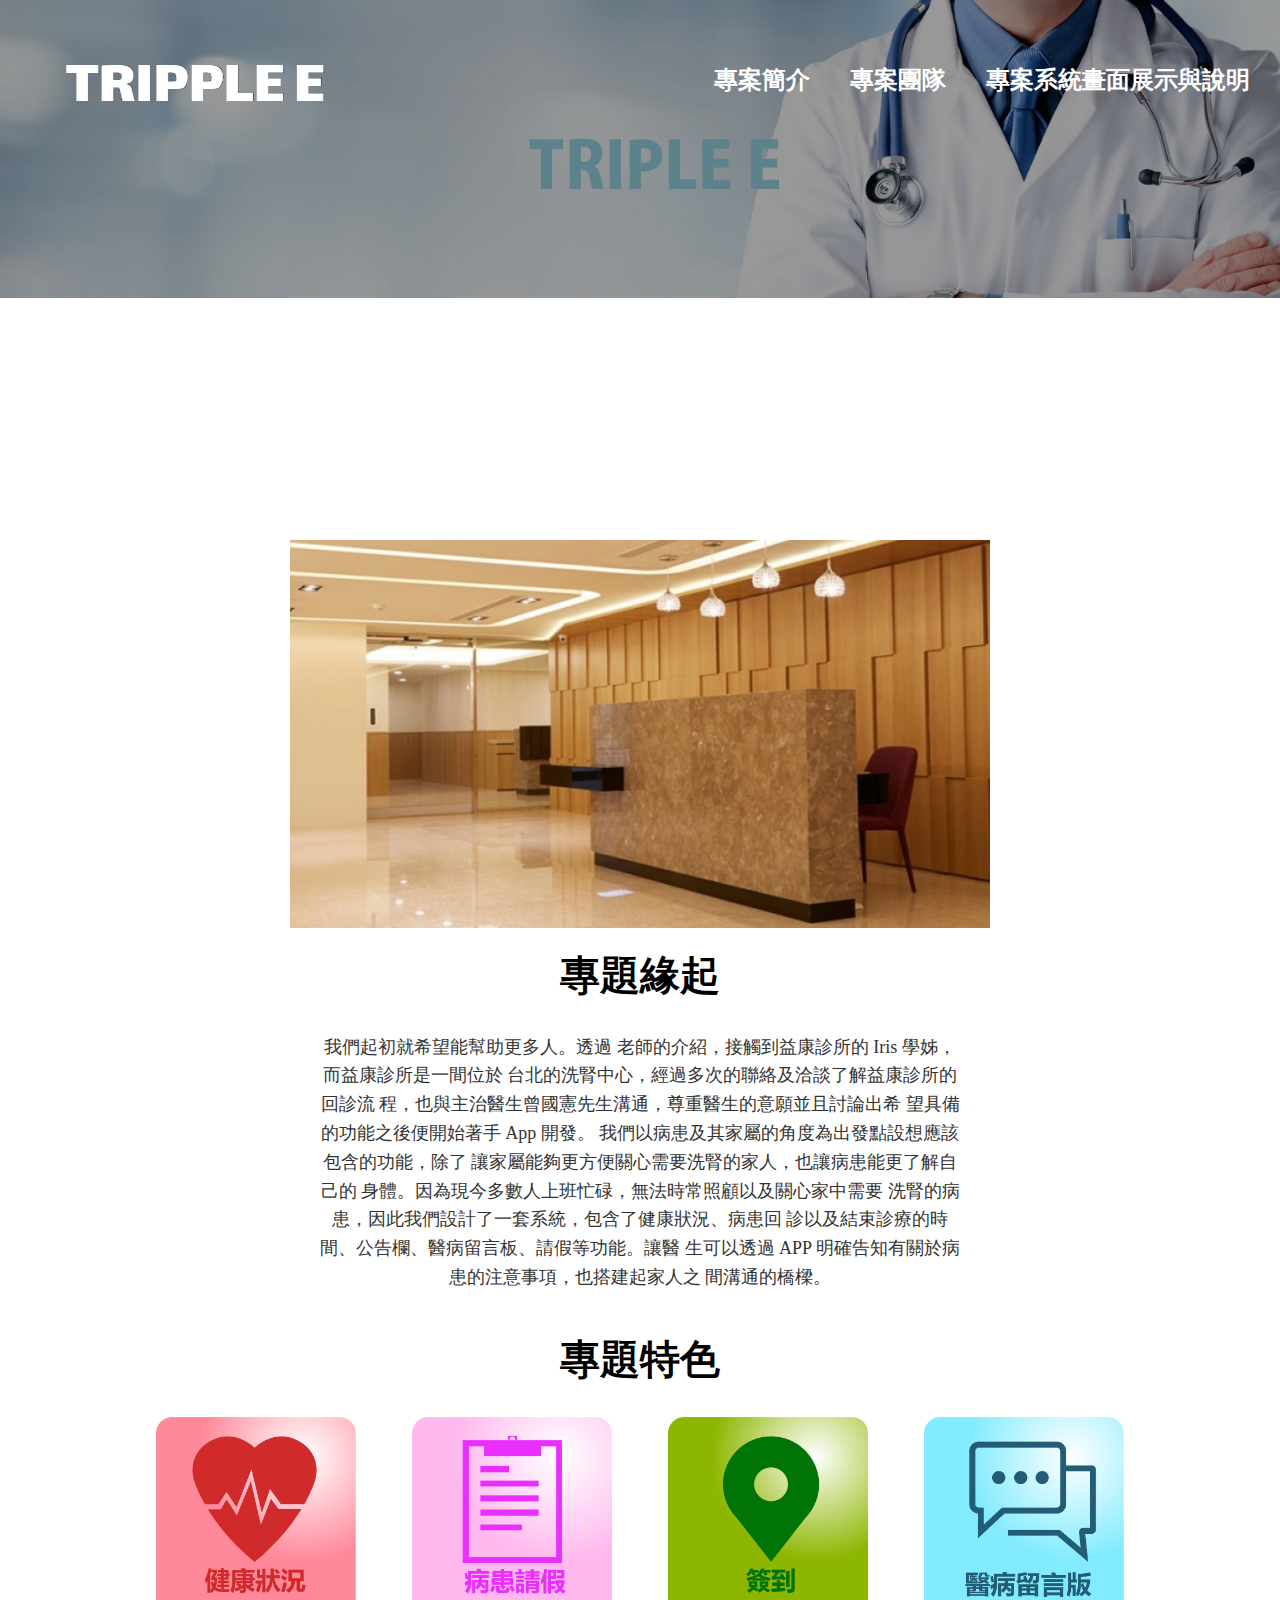
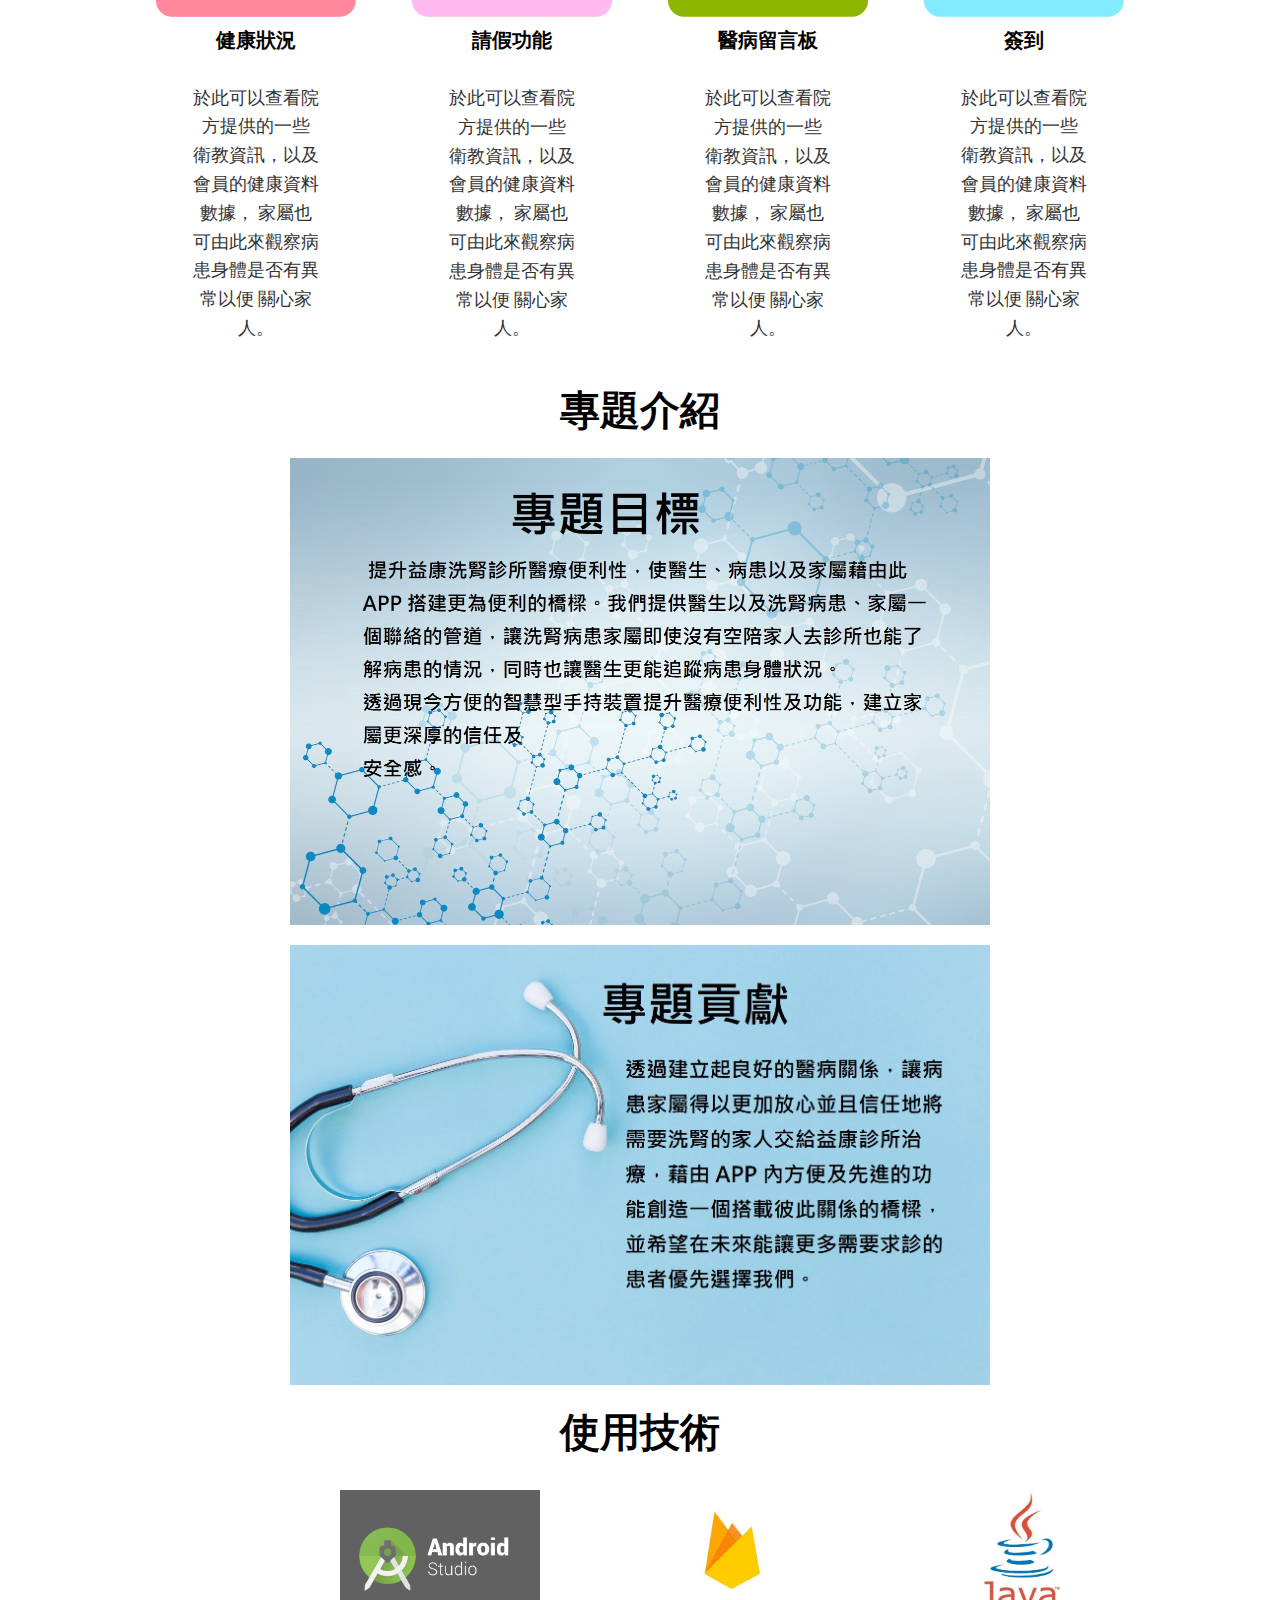
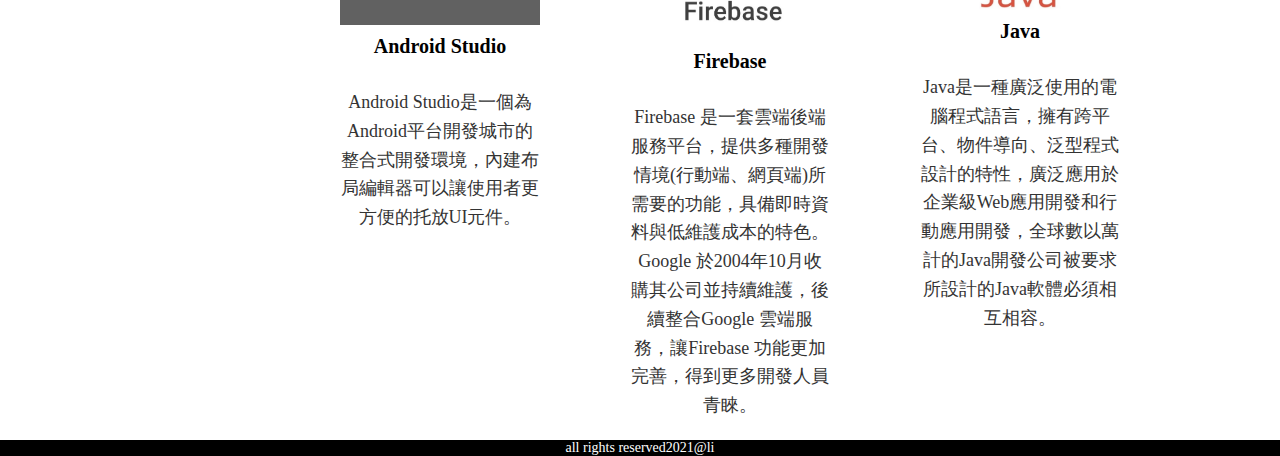
<file: index.html>
<!DOCTYPE html>
<html>
<head>
  <meta charset="utf-8">
  <meta http-equiv="X-UA-Compatible" content="IE=edge">
  <meta name="viewport" content="width=device-width, initial-scale=1">
  <title>專題簡介</title>
  <link rel="stylesheet" href="https://stackpath.bootstrapcdn.com/font-awesome/4.7.0/css/font-awesome.min.css">
  <link rel="stylesheet" href="style.css">
 
</head>
<body>
	<input type="checkbox" name="" id="menu_control">

	<div class="header">
		<h1 class="logo">
		<a href="#"><img src="img/tripplee.png"></a>
	</h1>
  
	<label for="menu_control" class="menu_btn">
		<span>選單</span>
	</label>
	<nav>
		<a href="index.html">專案簡介</a>
		<a href="team.html">專案團隊</a>
		<a href="system.html">專案系統畫面展示與說明</a>
		
	</nav>

	</div>
  <div class="all">
  <div class="banner"><img src="img/banner2.jpg"></div>

  </div>


<div class="origin">
  <img src="img/05.jpg">
  <h1>專題緣起</h1>
  <p>我們起初就希望能幫助更多人。透過 老師的介紹，接觸到益康診所的 Iris 學姊，而益康診所是一間位於 台北的洗腎中心，經過多次的聯絡及洽談了解益康診所的回診流 程，也與主治醫生曾國憲先生溝通，尊重醫生的意願並且討論出希 望具備的功能之後便開始著手 App 開發。 我們以病患及其家屬的角度為出發點設想應該包含的功能，除了 讓家屬能夠更方便關心需要洗腎的家人，也讓病患能更了解自己的 身體。因為現今多數人上班忙碌，無法時常照顧以及關心家中需要 洗腎的病患，因此我們設計了一套系統，包含了健康狀況、病患回 診以及結束診療的時間、公告欄、醫病留言板、請假等功能。讓醫 生可以透過 APP 明確告知有關於病患的注意事項，也搭建起家人之 間溝通的橋樑。</p>

  <div class="features">
  <h1>專題特色</h1>
  <ul>
    <li>
  <img src="img/icon1.png">
  <h2>健康狀況</h2>
  <p>於此可以查看院方提供的一些
            衛教資訊，以及會員的健康資料數據，
            家屬也可由此來觀察病患身體是否有異常以便
            關心家人。</p>
            </li>
            <li>
  <img src="img/icon2.png">
  <h2>請假功能</h2>
  <p>於此可以查看院方提供的一些
            衛教資訊，以及會員的健康資料數據，
            家屬也可由此來觀察病患身體是否有異常以便
            關心家人。</p>
          </li>
          <li>
  <img src="img/icon3.png">
  <h2>醫病留言板</h2>
  <p>於此可以查看院方提供的一些
            衛教資訊，以及會員的健康資料數據，
            家屬也可由此來觀察病患身體是否有異常以便
            關心家人。</p>
          </li>
          <li>
  <img src="img/icon4.png">
  <h2>簽到</h2>
  <p>於此可以查看院方提供的一些
            衛教資訊，以及會員的健康資料數據，
            家屬也可由此來觀察病患身體是否有異常以便
            關心家人。</p>
          </li>
            </ul>
</div>

<div class="introduction">
  <h1>專題介紹</h1>
   <img src="img/projects/01.jpeg">
   <img src="img/projects/02.jpg">
</div>
<div class="use">
  <h1>使用技術</h1>
  <ul>
    <li>
  <img src="img/android.png">
  <h2>Android Studio</h2>
  <p>Android Studio是一個為Android平台開發城市的整合式開發環境，內建布局編輯器可以讓使用者更方便的托放UI元件。</p>
</li>
 <li>
  <img src="img/firebase.jpg">
  <h2>Firebase</h2>
  <p>Firebase 是一套雲端後端服務平台，提供多種開發情境(行動端、網頁端)所需要的功能，具備即時資料與低維護成本的特色。 Google 於2004年10月收購其公司並持續維護，後續整合Google 雲端服務，讓Firebase 功能更加完善，得到更多開發人員青睞。
             </p>
           </li>
            <li>
  <img src="img/java.jpg">
  <h2>Java</h2>
  <p>Java是一種廣泛使用的電腦程式語言，擁有跨平台、物件導向、泛型程式設計的特性，廣泛應用於企業級Web應用開發和行動應用開發，全球數以萬計的Java開發公司被要求所設計的Java軟體必須相互相容。
             </p>
           </li>

             </ul>
</div>

<div class="footer">
  all rights reserved2021@li
</div>
</div>



</body>
</html>
</file>
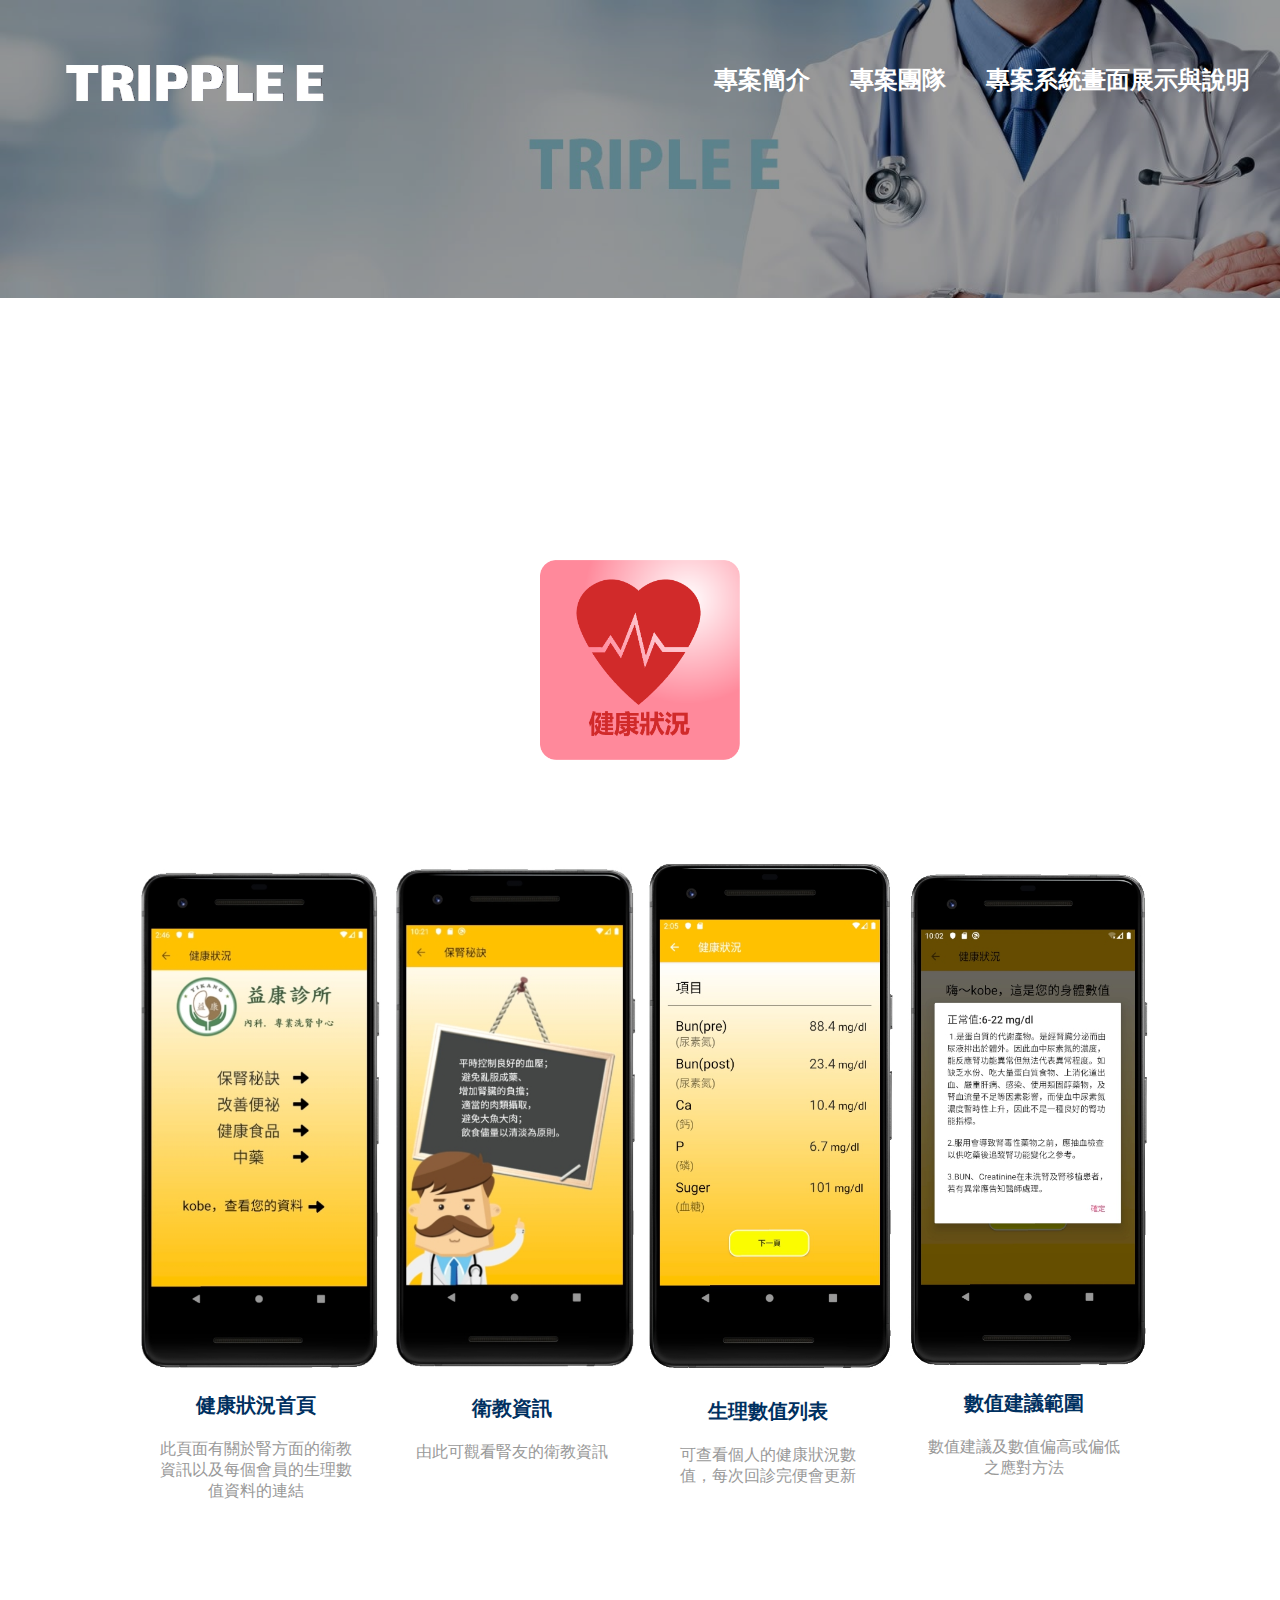
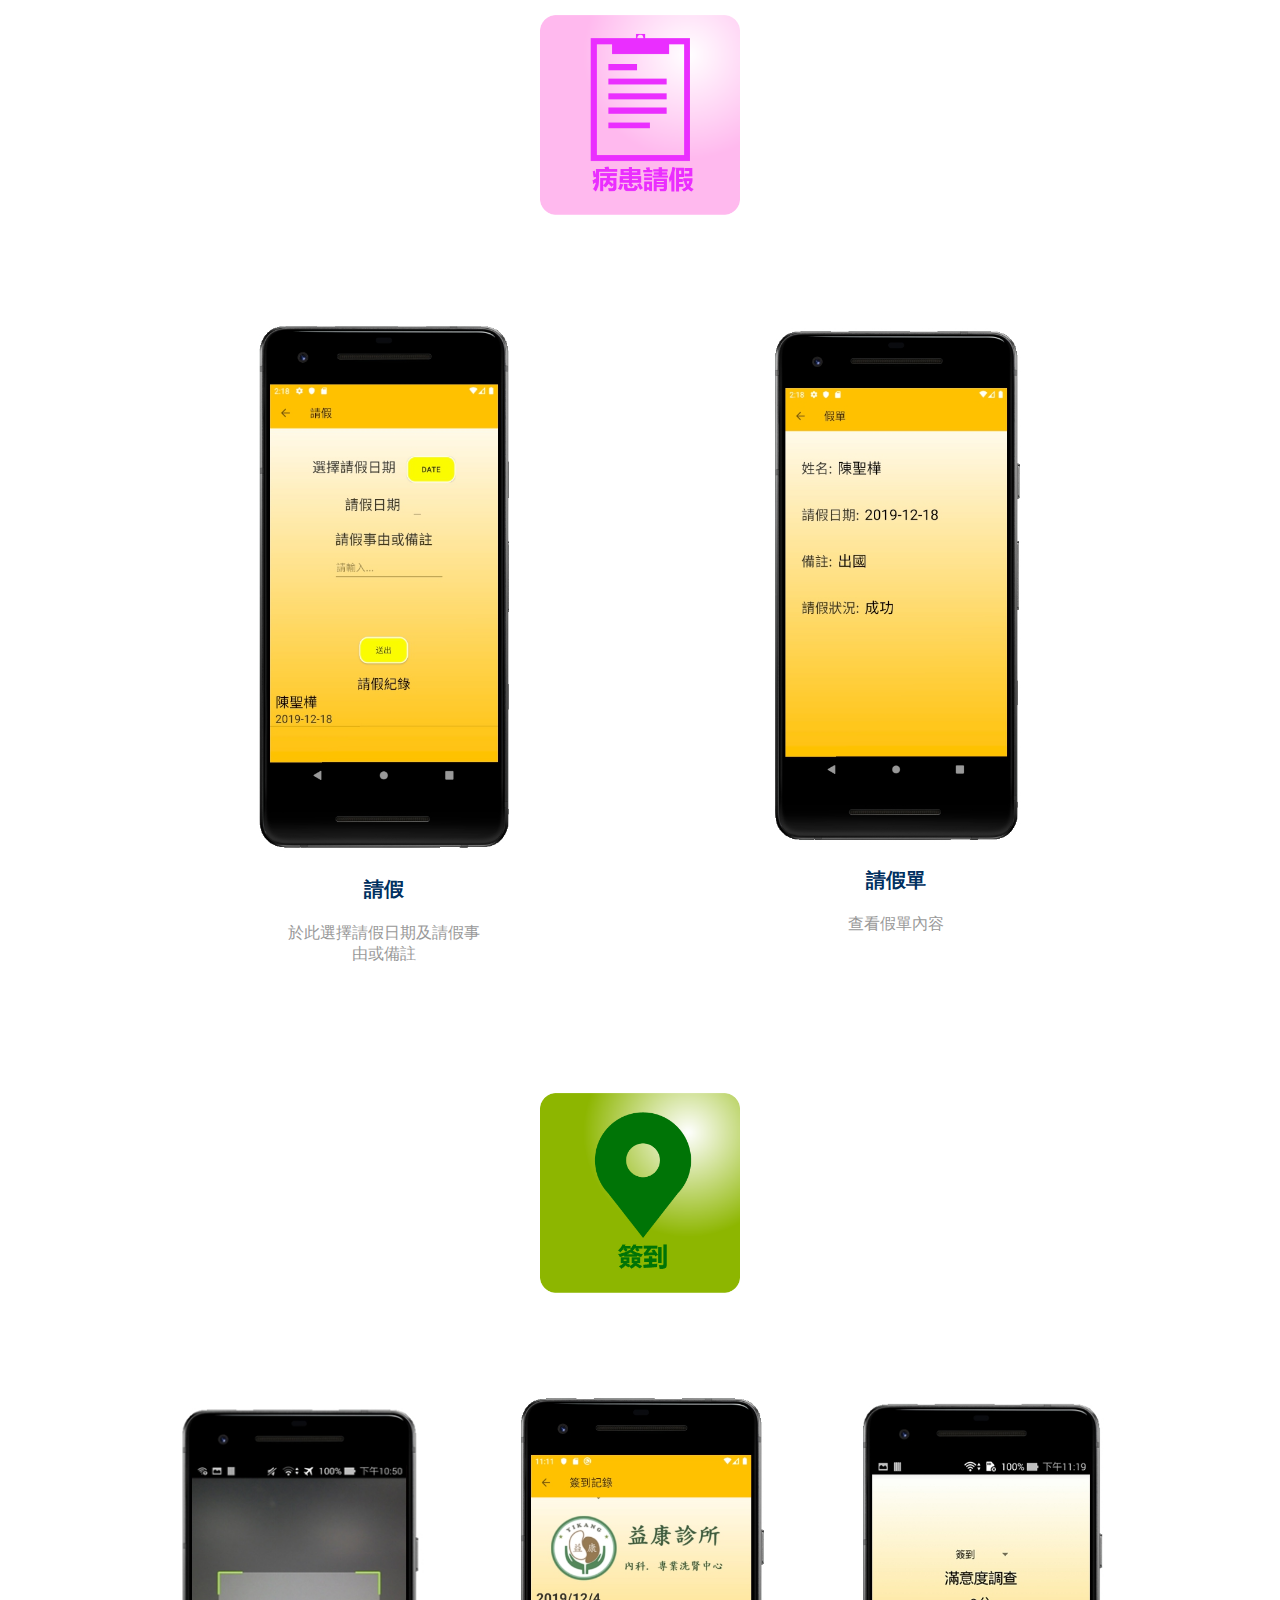
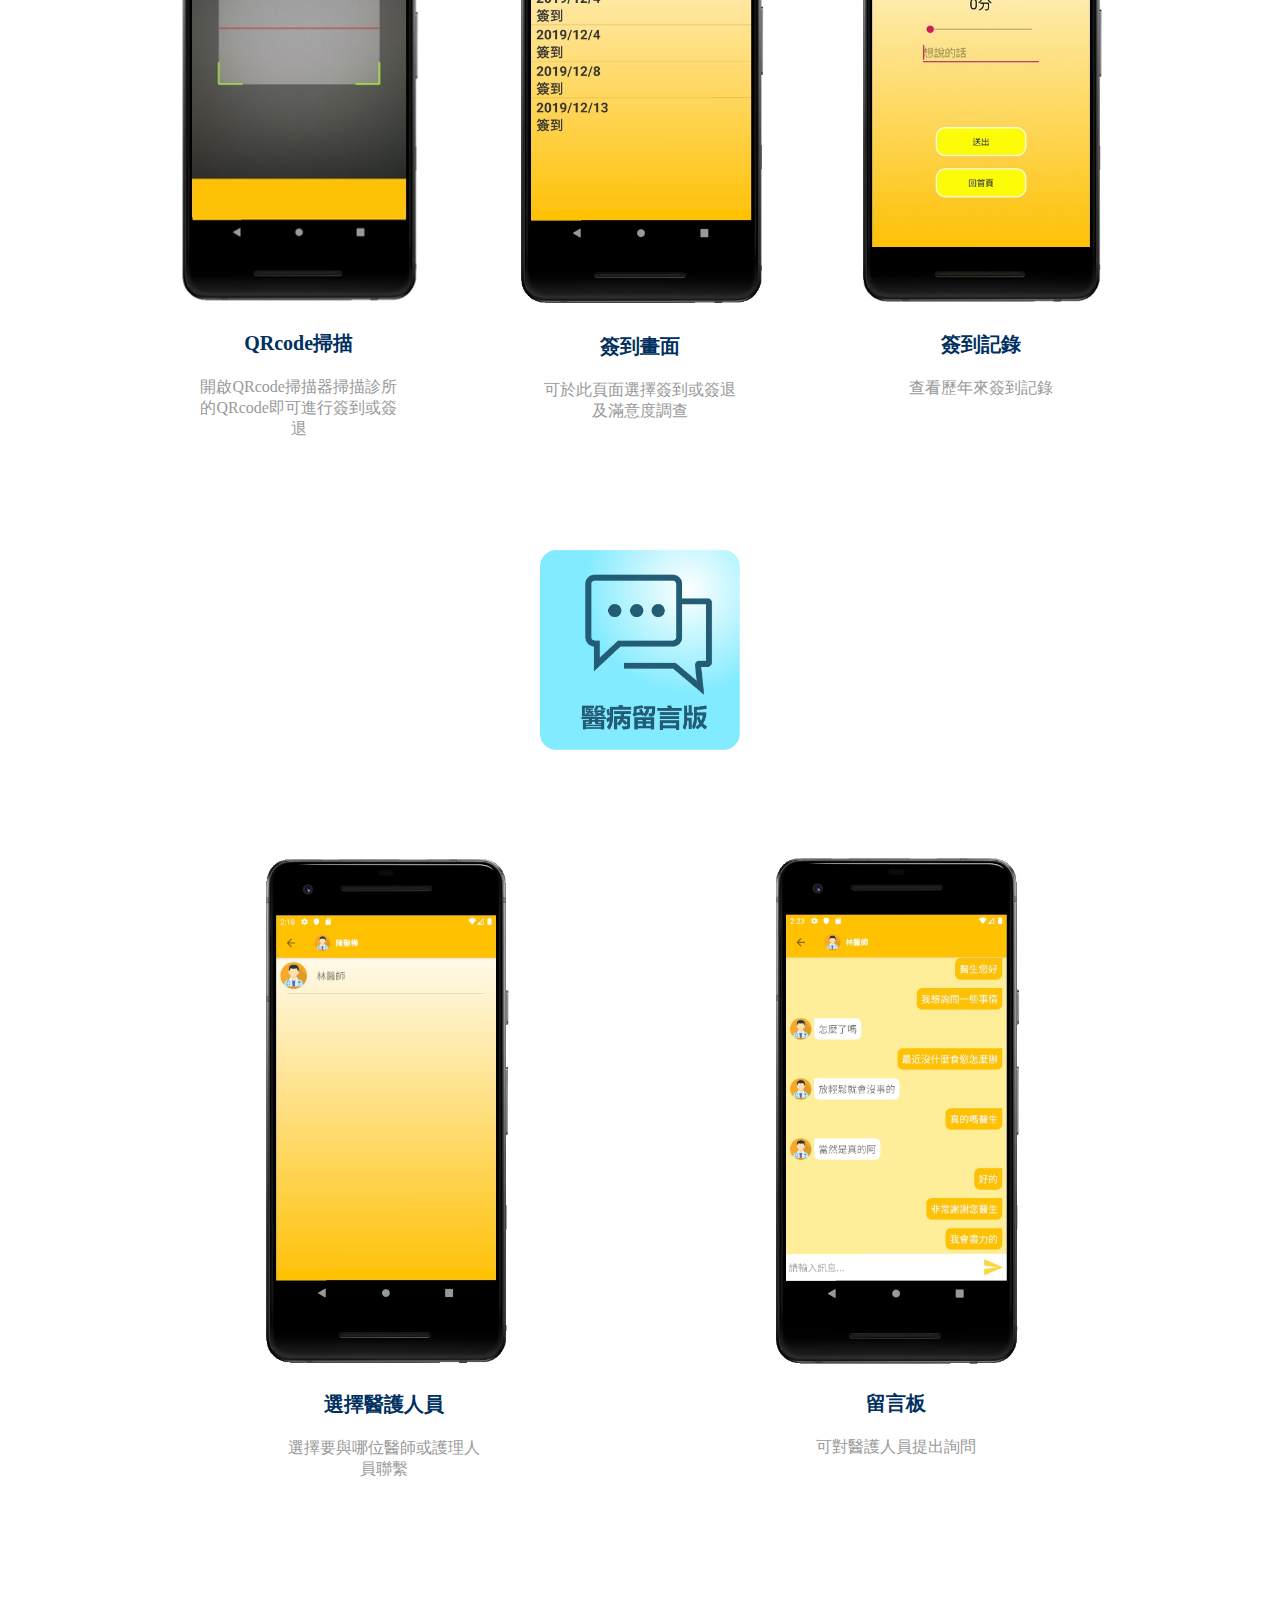
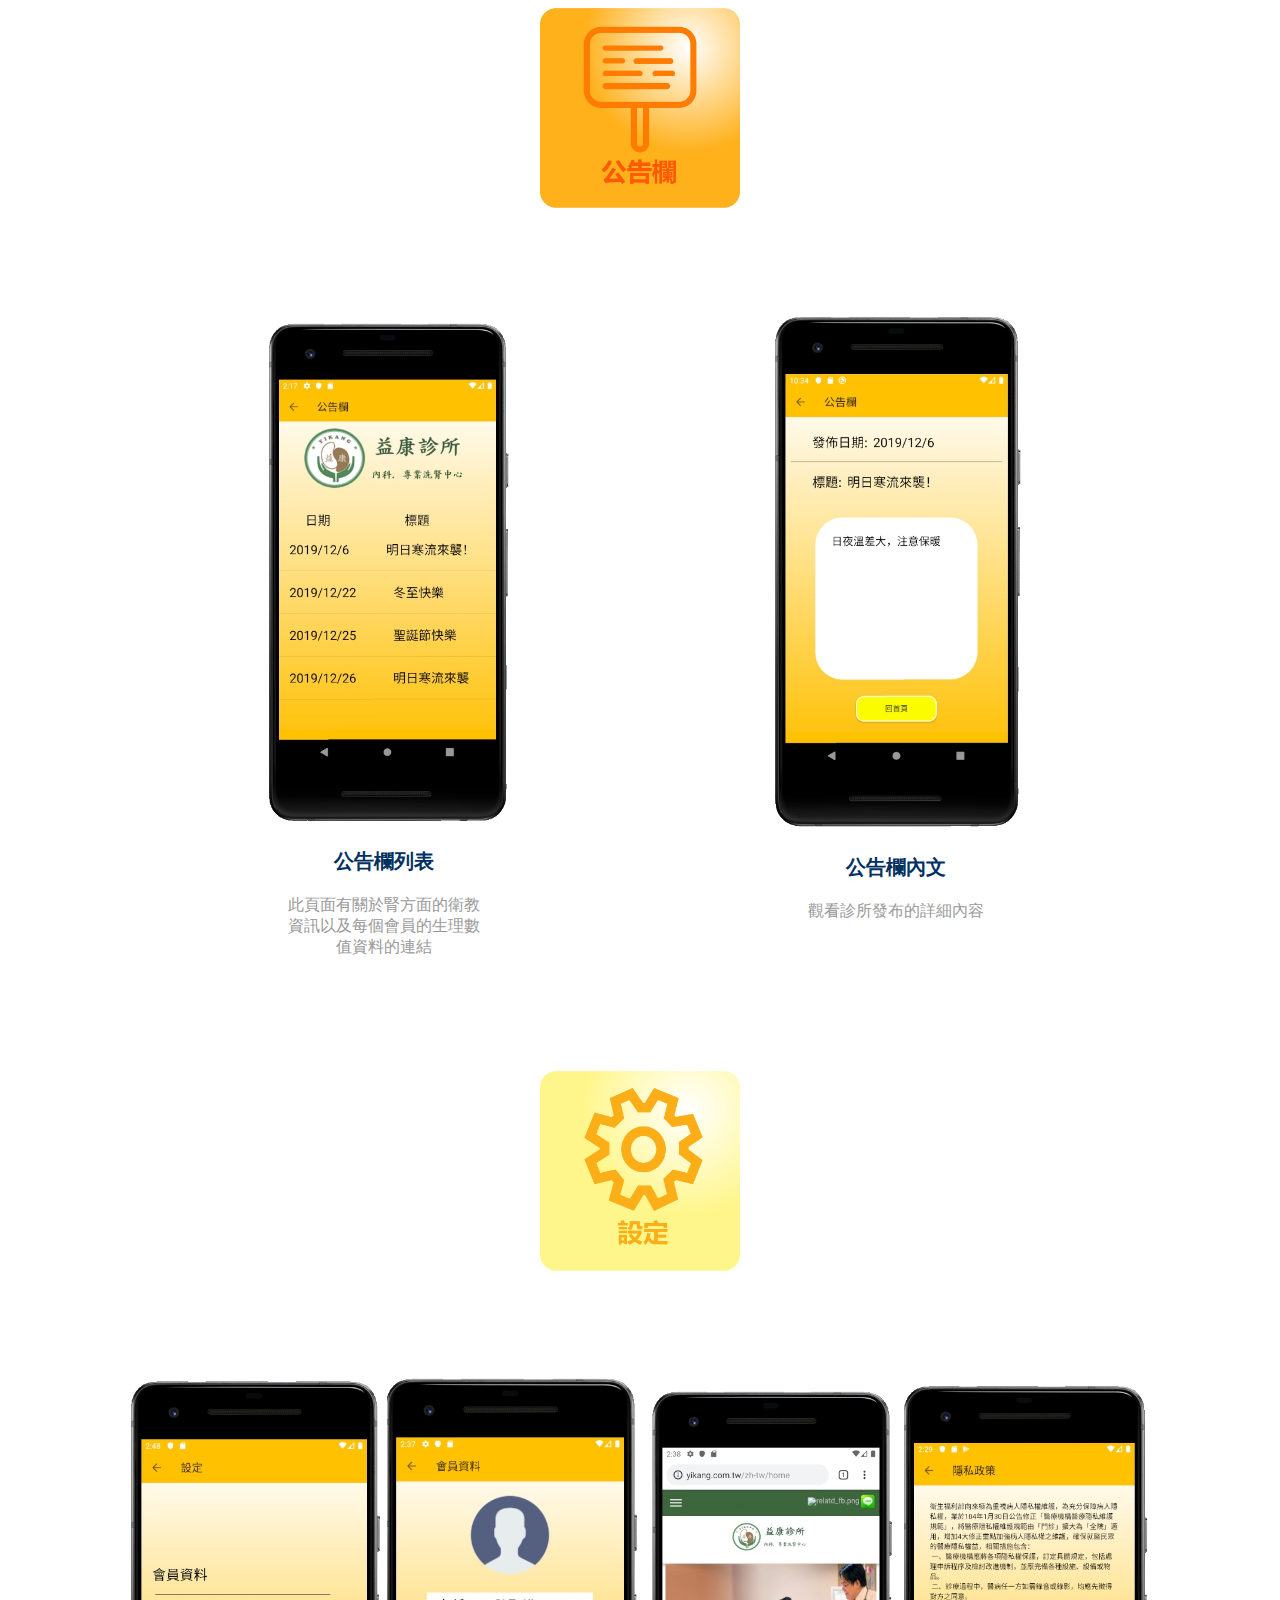
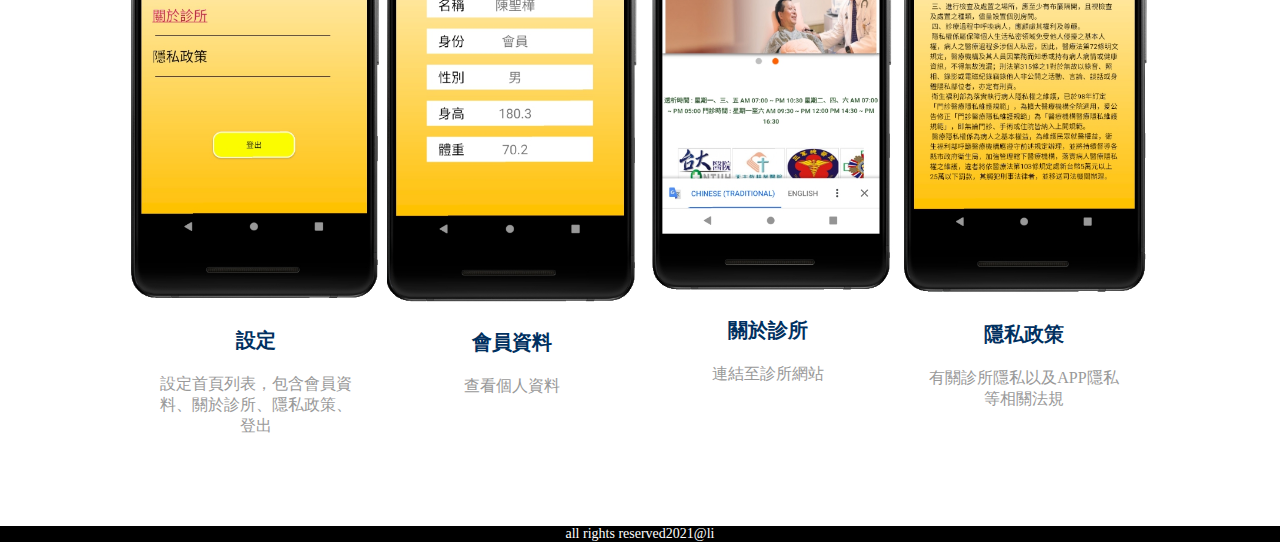
<file: frontend.html>
<!DOCTYPE html>
<html>
<head>
  <meta charset="utf-8">
  <meta http-equiv="X-UA-Compatible" content="IE=edge">
  <meta name="viewport" content="width=device-width, initial-scale=1">
  <title>專題簡介</title>
  <link rel="stylesheet" href="https://stackpath.bootstrapcdn.com/font-awesome/4.7.0/css/font-awesome.min.css">
  <link rel="stylesheet" href="style.css">
 
</head>
<body>
	<input type="checkbox" name="" id="menu_control">

	<div class="header">
		<h1 class="logo">
		<a href="#"><img src="img/tripplee.png"></a>
	</h1>
  
	<label for="menu_control" class="menu_btn">
		<span>選單</span>
	</label>
	<nav>
		<a href="index.html">專案簡介</a>
		<a href="team.html">專案團隊</a>
		<a href="system.html">專案系統畫面展示與說明</a>
		
	</nav>

	</div>
  <div class="all">
  <div class="banner"><img src="img/banner2.jpg"></div>

  </div>


<div class="frontend">

  <div class="icon">
  <img src="img/icon1.png" alt="">
  </div>
  <div class="page">
  <div class="pages">
  <img src="img/APP/A3.jpg" alt="">
  <h1>健康狀況首頁</h1>
  <p>此頁面有關於腎方面的衛教資訊以及每個會員的生理數值資料的連結</p>
   </div>
    <div class="pages">
  <img src="img/APP/A4.jpg" alt="">
  <h1>衛教資訊</h1>
  <p>由此可觀看腎友的衛教資訊</p>
   </div>
   <div class="pages">
  <img src="img/APP/A5.jpg" alt="">
  <h1>生理數值列表</h1>
  <p>可查看個人的健康狀況數值，每次回診完便會更新</p>
   </div>
   <div class="pages">
  <img src="img/APP/A6.jpg" alt="">
  <h1>數值建議範圍</h1>
  <p>數值建議及數值偏高或偏低之應對方法</p>
   </div>
   </div>

<div class="icon">
  <img src="img/icon2.png" alt="">
  </div>
  <div class="page">
  <div class="pages">
  <img src="img/APP/A9.jpg" alt="">
  <h1>請假</h1>
  <p>於此選擇請假日期及請假事由或備註

</p>
   </div>
    <div class="pages">
  <img src="img/APP/A10.jpg" alt="">
  <h1>請假單</h1>
  <p>查看假單內容</p>
   </div>
  
   </div>

   <div class="icon">
  <img src="img/icon3.png" alt="">
  </div>
  <div class="page">
  <div class="pages">
  <img src="img/APP/A11.jpg" alt="">
  <h1>QRcode掃描</h1>
  <p>開啟QRcode掃描器掃描診所的QRcode即可進行簽到或簽退</p>
   </div>
    <div class="pages">
  <img src="img/APP/A12.jpg" alt="">
  <h1>簽到畫面</h1>
  <p>可於此頁面選擇簽到或簽退及滿意度調查</p>
   </div>
   <div class="pages">
  <img src="img/APP/A13.jpg" alt="">
  <h1>簽到記錄</h1>
  <p>查看歷年來簽到記錄</p>
   </div>
   </div>

   <div class="icon">
  <img src="img/icon4.png" alt="">
  </div>
  <div class="page">
  <div class="pages">
  <img src="img/APP/A14.jpg" alt="">
  <h1>選擇醫護人員</h1>
  <p>選擇要與哪位醫師或護理人員聯繫</p>
   </div>
    <div class="pages">
  <img src="img/APP/A15.jpg" alt="">
  <h1>留言板</h1>
  <p>可對醫護人員提出詢問</p>
   </div>
   </div>

   <div class="icon">
  <img src="img/icon5.png" alt="">
  </div>
  <div class="page">
  <div class="pages">
  <img src="img/APP/A7.jpg" alt="">
  <h1>公告欄列表</h1>
  <p>此頁面有關於腎方面的衛教資訊以及每個會員的生理數值資料的連結</p>
   </div>
    <div class="pages">
  <img src="img/APP/A8.jpg" alt="">
  <h1>公告欄內文</h1>
  <p>觀看診所發布的詳細內容</p>
   </div>
   </div>

   <div class="icon">
  <img src="img/icon6.png" alt="">
  </div>
  <div class="page">
  <div class="pages">
  <img src="img/APP/A16.jpg" alt="">
  <h1>設定</h1>
  <p>設定首頁列表，包含會員資料、關於診所、隱私政策、登出</p>
   </div>
    <div class="pages">
  <img src="img/APP/A17.jpg" alt="">
  <h1>會員資料</h1>
  <p>查看個人資料</p>
   </div>
   <div class="pages">
  <img src="img/APP/A18.jpg" alt="">
  <h1>關於診所</h1>
  <p>連結至診所網站</p>
   </div>
   <div class="pages">
  <img src="img/APP/A19.jpg" alt="">
  <h1>隱私政策</h1>
  <p>有關診所隱私以及APP隱私等相關法規</p>
   </div>
   </div>


<div class="footer">
  all rights reserved2021@li
</div>
</div>







</body>
</html>
</file>
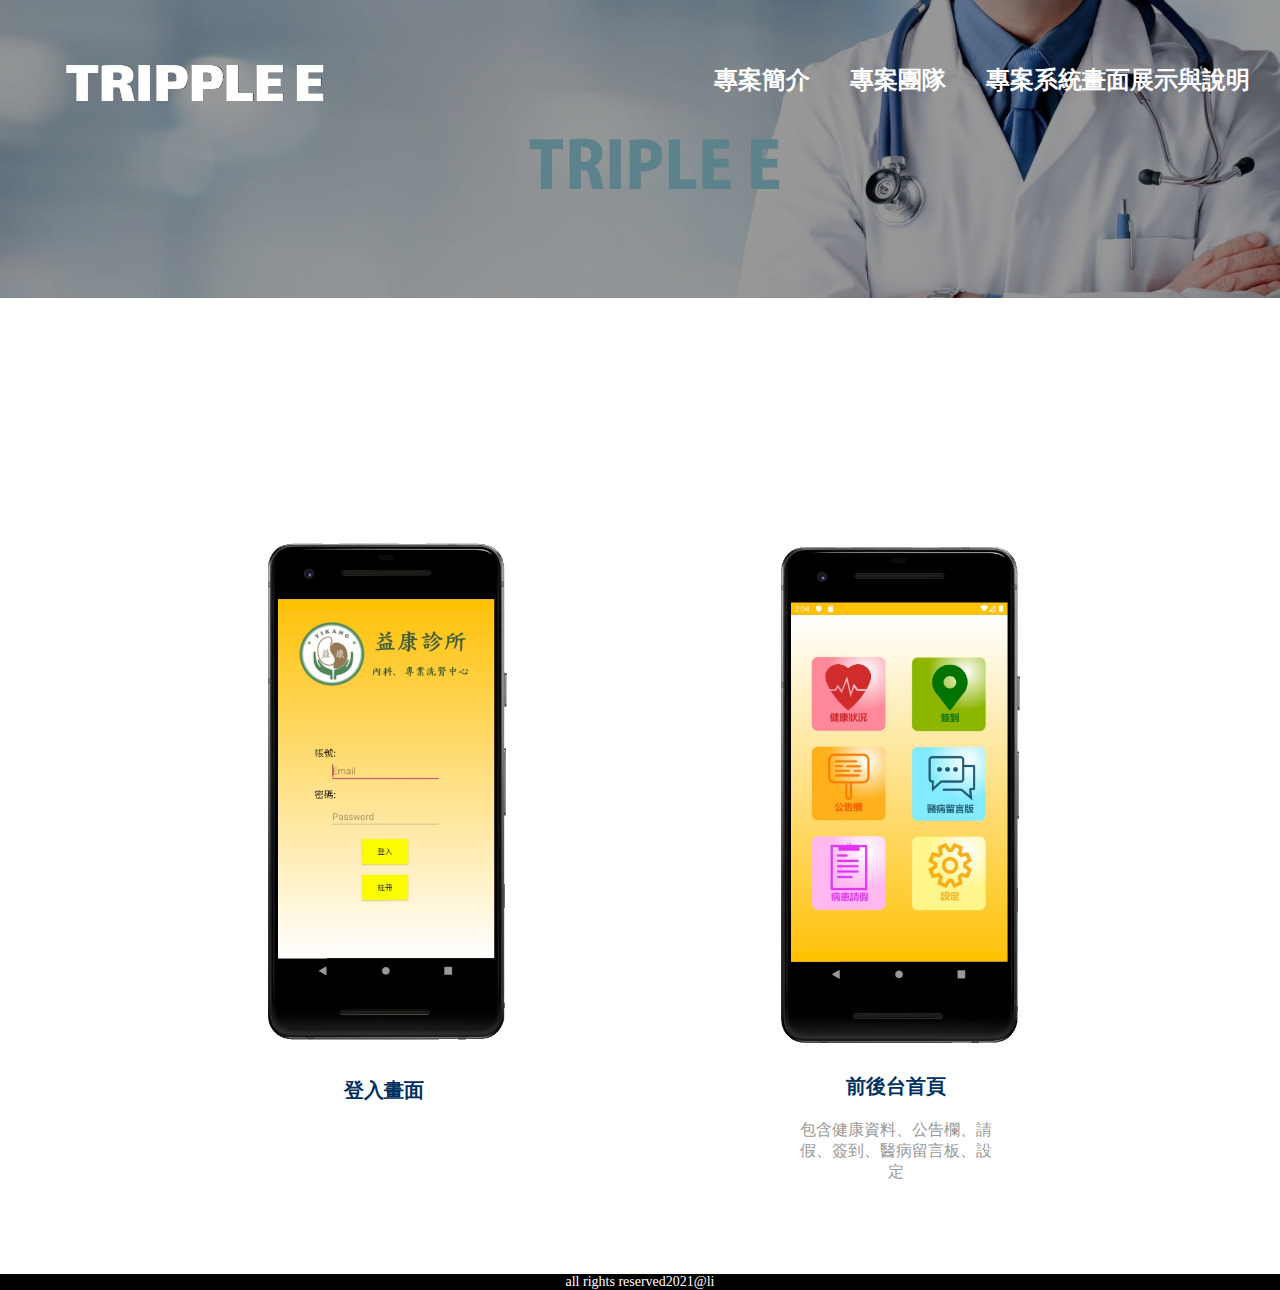
<file: home.html>
<!DOCTYPE html>
<html>
<head>
  <meta charset="utf-8">
  <meta http-equiv="X-UA-Compatible" content="IE=edge">
  <meta name="viewport" content="width=device-width, initial-scale=1">
  <title>專題簡介</title>
  <link rel="stylesheet" href="https://stackpath.bootstrapcdn.com/font-awesome/4.7.0/css/font-awesome.min.css">
  <link rel="stylesheet" href="style.css">
 
</head>
<body>
	<input type="checkbox" name="" id="menu_control">

	<div class="header">
		<h1 class="logo">
		<a href="#"><img src="img/tripplee.png"></a>
	</h1>
  
	<label for="menu_control" class="menu_btn">
		<span>選單</span>
	</label>
	<nav>
		<a href="index.html">專案簡介</a>
		<a href="team.html">專案團隊</a>
		<a href="system.html">專案系統畫面展示與說明</a>
		
	</nav>

	</div>
  <div class="all">
  <div class="banner"><img src="img/banner2.jpg"></div>

  </div>


<div class="frontend">


  <div class="page">
  <div class="pages">
  <img src="img/APP/A1.jpg" alt="">
  <h1>登入畫面</h1>
  <p></p>
   </div>
    <div class="pages">
  <img src="img/APP/A2.jpg" alt="">
  <h1>前後台首頁</h1>
  <p>包含健康資料、公告欄、請假、簽到、醫病留言板、設定</p>
   </div>
   </div>


   


<div class="footer">
   all rights reserved2021@li
</div>
</div>







</body>
</html>
</file>
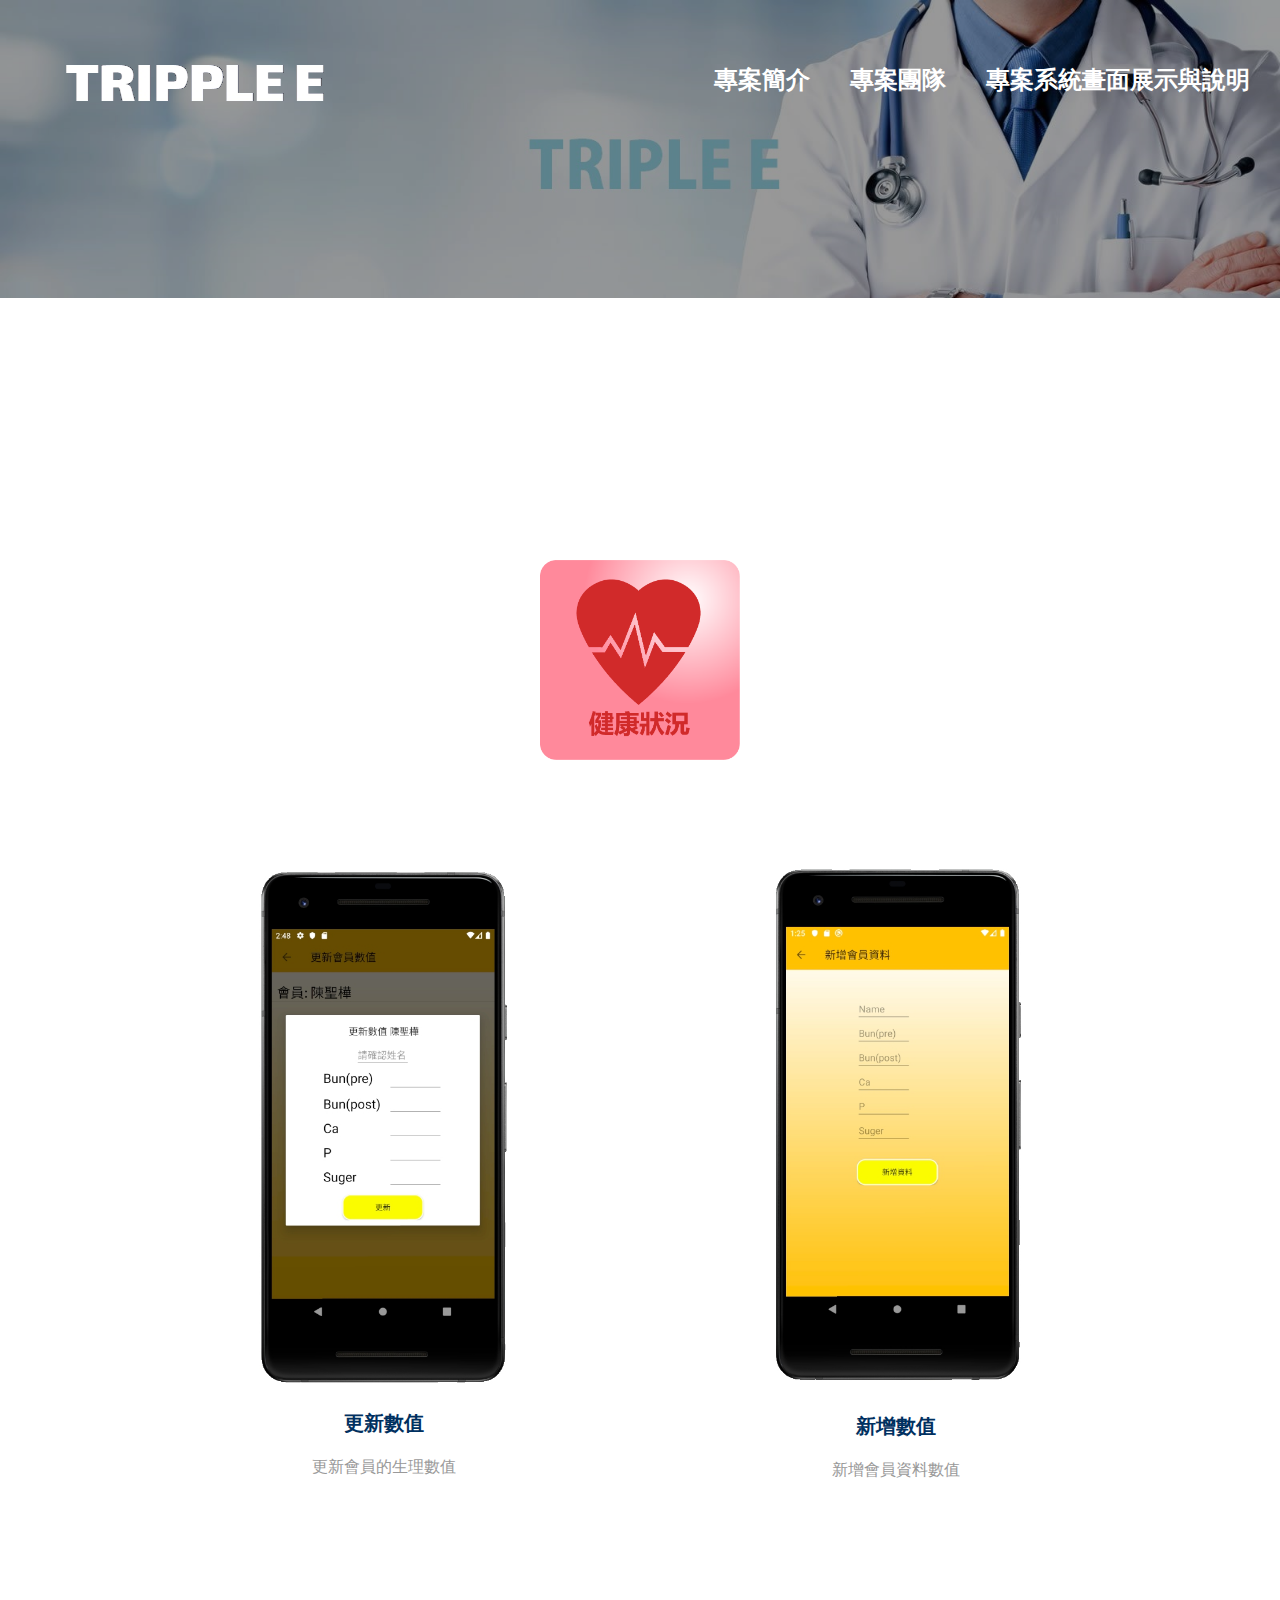
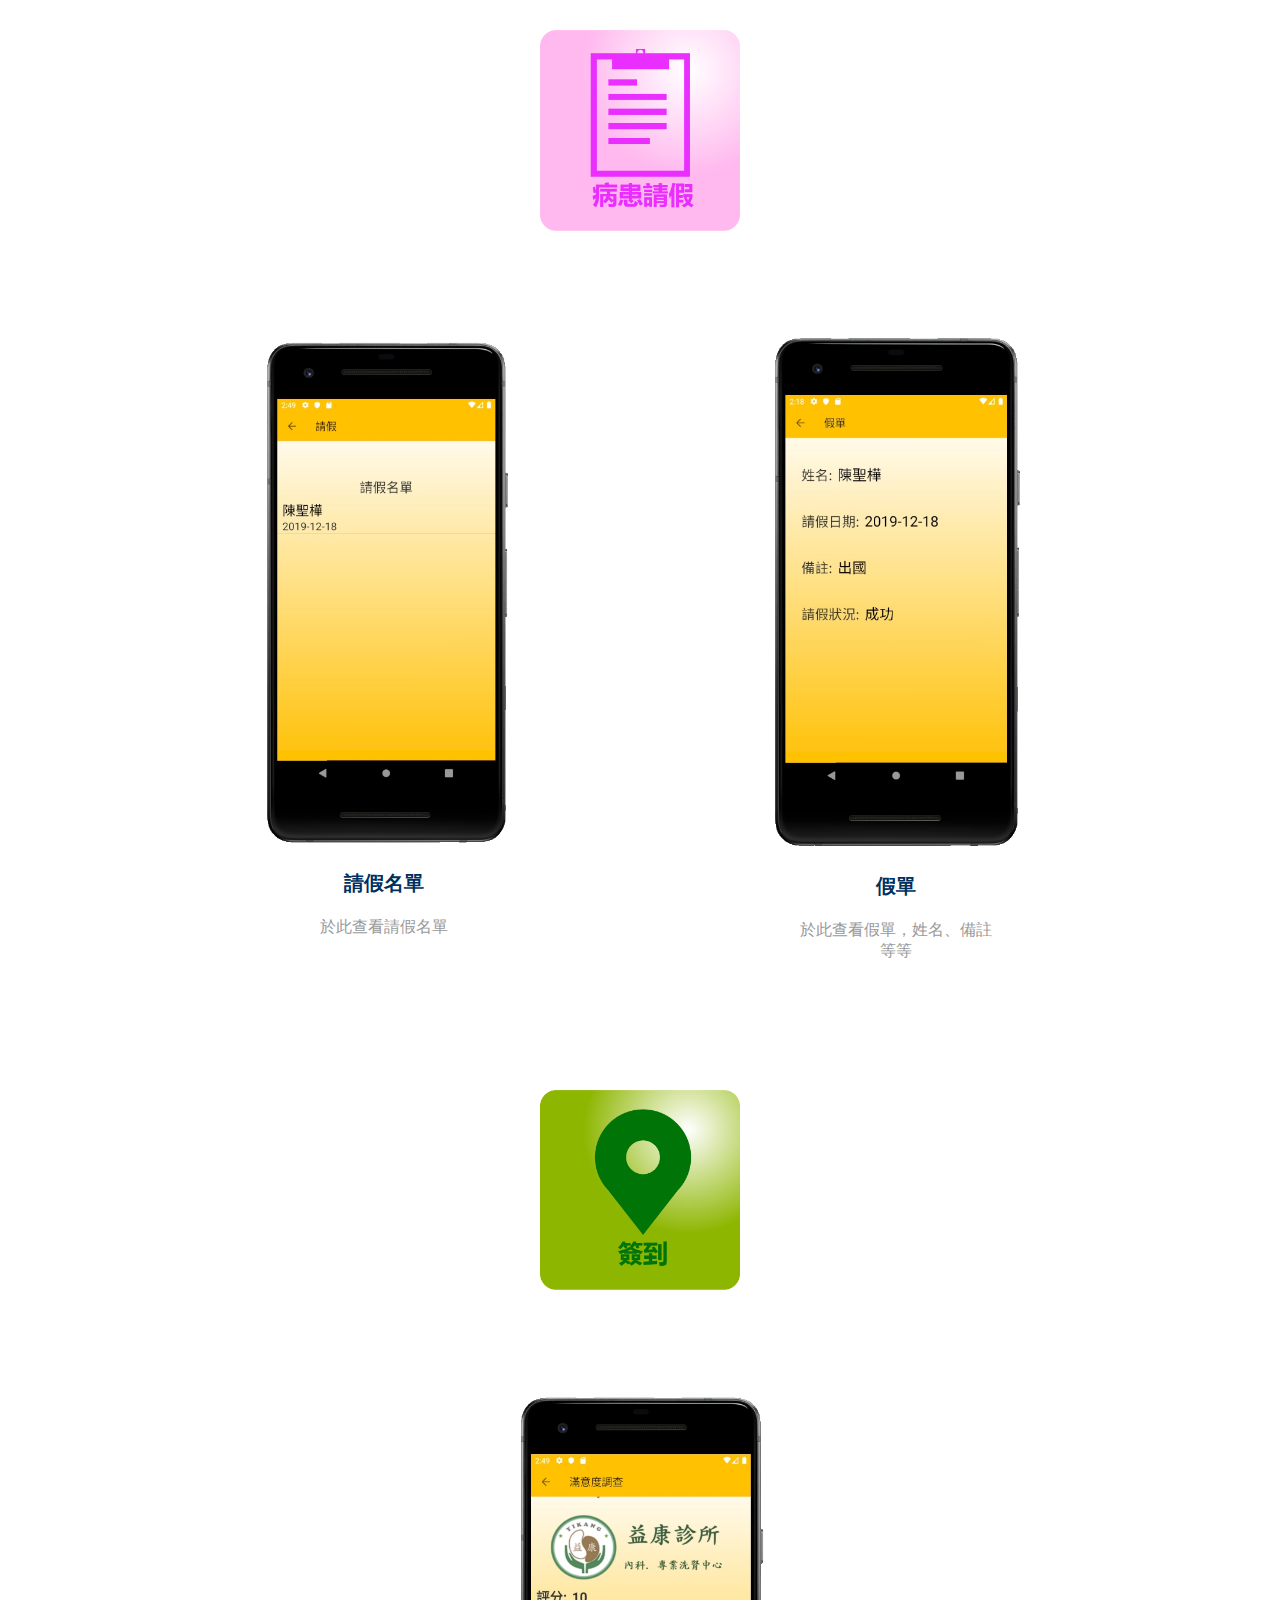
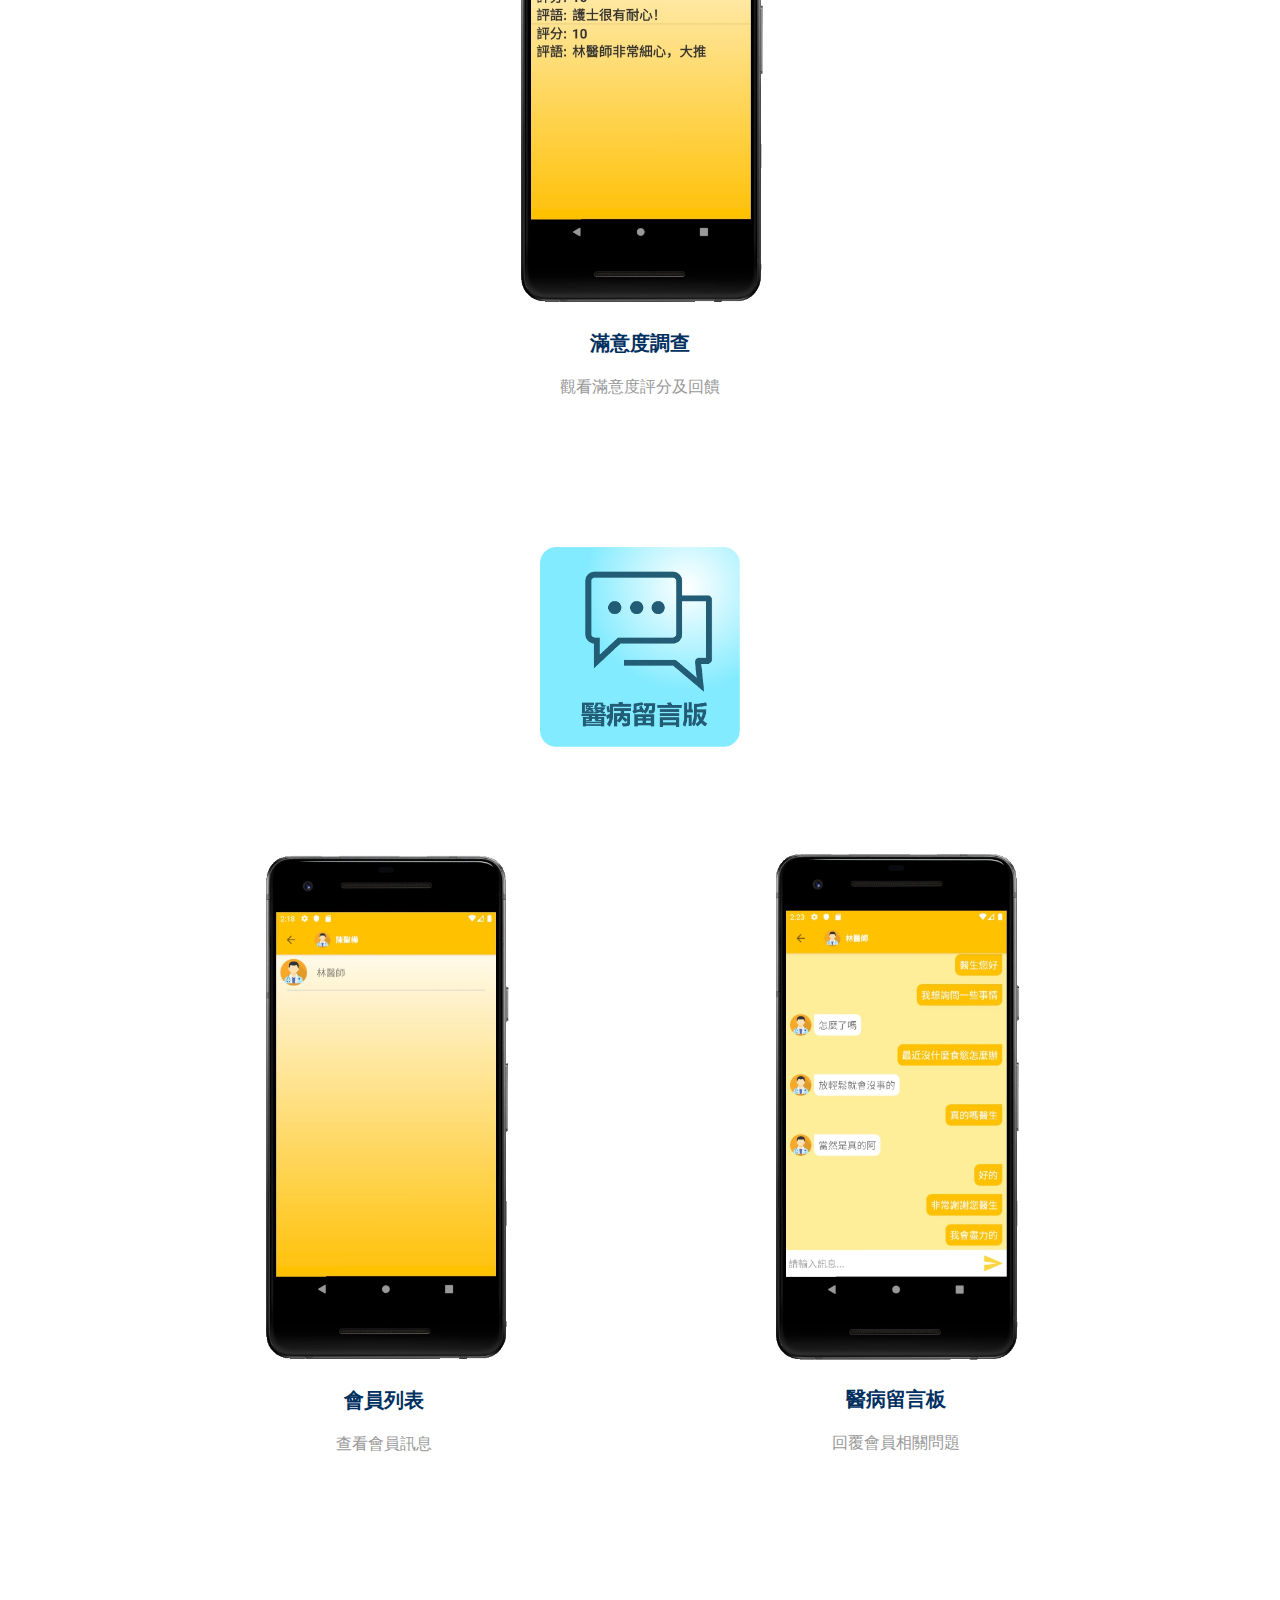
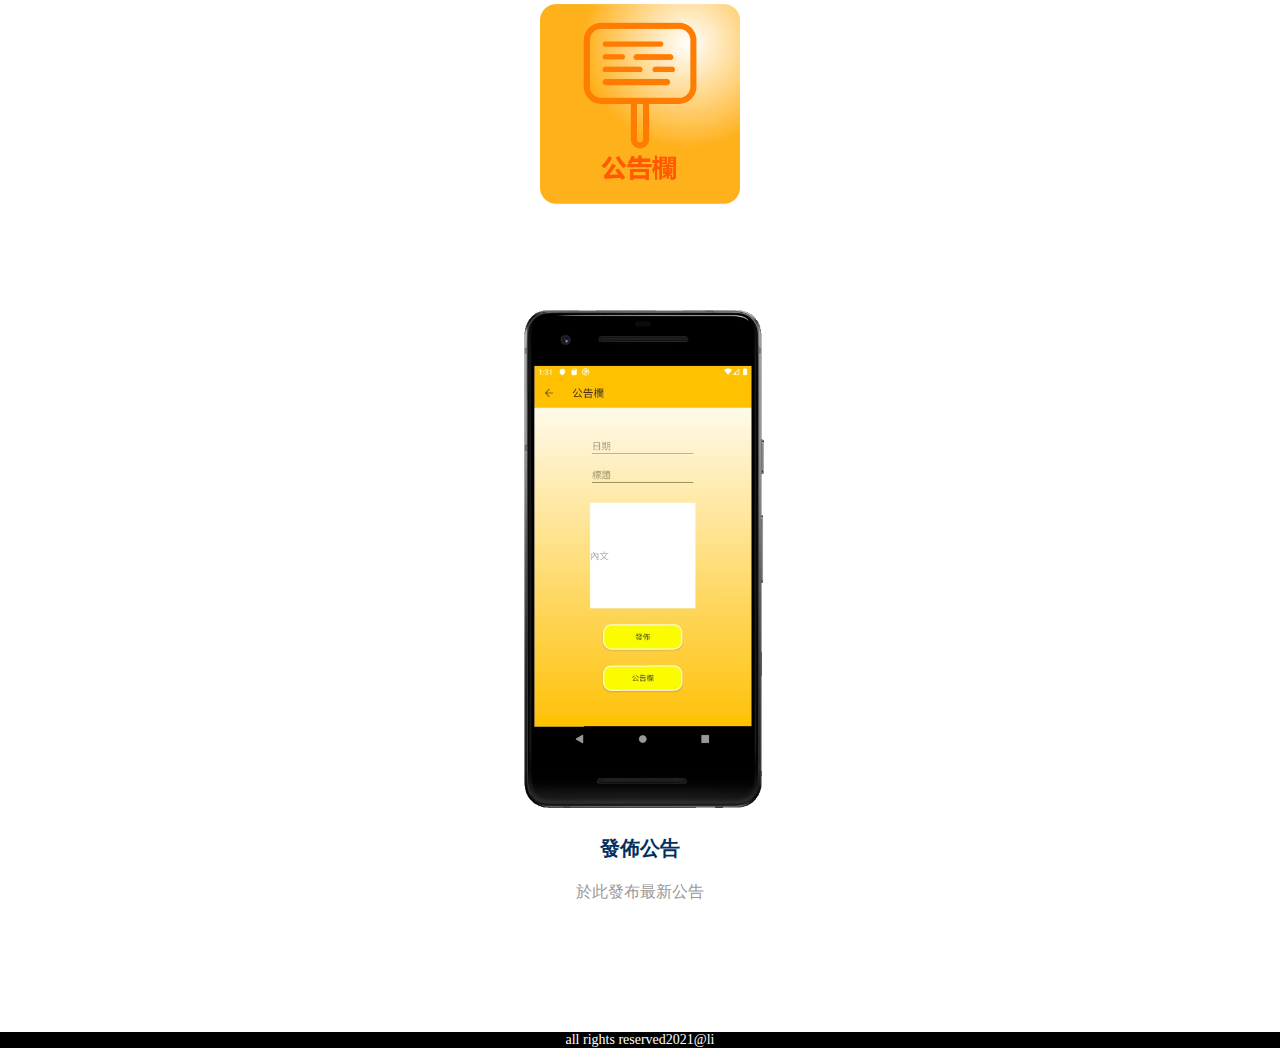
<file: rearend.html>
<!DOCTYPE html>
<html>
<head>
  <meta charset="utf-8">
  <meta http-equiv="X-UA-Compatible" content="IE=edge">
  <meta name="viewport" content="width=device-width, initial-scale=1">
  <title>專題簡介</title>
  <link rel="stylesheet" href="https://stackpath.bootstrapcdn.com/font-awesome/4.7.0/css/font-awesome.min.css">
  <link rel="stylesheet" href="style.css">
 
</head>
<body>
	<input type="checkbox" name="" id="menu_control">

	<div class="header">
		<h1 class="logo">
		<a href="#"><img src="img/tripplee.png"></a>
	</h1>
  
	<label for="menu_control" class="menu_btn">
		<span>選單</span>
	</label>
	<nav>
		<a href="index.html">專案簡介</a>
		<a href="team.html">專案團隊</a>
		<a href="system.html">專案系統畫面展示與說明</a>
		
	</nav>

	</div>
  <div class="all">
  <div class="banner"><img src="img/banner2.jpg"></div>

  </div>


<div class="frontend">

  <div class="icon">
  <img src="img/icon1.png" alt="">
  </div>
  <div class="page">
  <div class="pages">
  <img src="img/APP/B1.jpg" alt="">
  <h1>更新數值</h1>
  <p>更新會員的生理數值</p>
   </div>
    <div class="pages">
  <img src="img/APP/B2.jpg" alt="">
  <h1>新增數值
</h1>
  <p>新增會員資料數值</p>
   </div>
   </div>

<div class="icon">
  <img src="img/icon2.png" alt="">
  </div>
  <div class="page">
  <div class="pages">
  <img src="img/APP/B4.jpg" alt="">
  <h1>請假名單</h1>
  <p>於此查看請假名單</p>
   </div>
    <div class="pages">
  <img src="img/APP/A10.jpg" alt="">
  <h1>假單</h1>
  <p>於此查看假單，姓名、備註等等</p>
   </div>
  
   </div>

   <div class="icon">
  <img src="img/icon3.png" alt="">
  </div>
  <div class="page">
  <div class="pages">
  <img src="img/APP/B5.jpg" alt="">
  <h1>滿意度調查</h1>
  <p>觀看滿意度評分及回饋</p>
   </div>
  </div>

   <div class="icon">
  <img src="img/icon4.png" alt="">
  </div>
  <div class="page">
  <div class="pages">
  <img src="img/APP/A14.jpg" alt="">
  <h1>會員列表</h1>
  <p>查看會員訊息</p>
   </div>
    <div class="pages">
  <img src="img/APP/A15.jpg" alt="">
  <h1>醫病留言板</h1>
  <p>回覆會員相關問題</p>
   </div>
   </div>

   <div class="icon">
  <img src="img/icon5.png" alt="">
  </div>
  <div class="page">
  <div class="pages">
  <img src="img/APP/B3.jpg" alt="">
  <h1>發佈公告</h1>
  <p>於此發布最新公告</p>
   </div>
    
   </div>

   


<div class="footer">
  all rights reserved2021@li
</div>
</div>







</body>
</html>
</file>
<file: style.css>
*{
  		margin: 0;
  		padding: 0;
  		list-style: none;
  	}
    #menu_control{
      position: absolute;
      z-index: -2;
      opacity: 0;
    }
  	.header{
      width: 100%;
      max-width: 100%;
  		height: 20vh;
  		background-color: rgba(37,58,77,1);
  		position: relative;
    
  	}
  	.logo{

  		width: 60px;
  		height: 40px;
      margin-left: 10px;
  	}
    .logo a{
      display: block;
      height: 40px;
    }
  	.logo img{
       position: absolute;
      top: 20px;
      left: 50px;
    display: block;
    padding-top: 5px;
  	}
  	.menu_btn{
  		width: 40px;
  		height: 40px;
  		display: block;
  		position: absolute;
  		top: 30px;
  		right: 10px;
      border-radius:5px;
      z-index: 100;
  	}
    .menu_btn span{
      opacity: 0;
    }
    .menu_btn::before{
      content: '';
      position: absolute;
      height: 3px;
      left: 2px;
      width: 28px;
      background-color: #aaa;
      top: 0;
      bottom: 0;
      margin: auto;
      box-shadow: 0px 8px 0px #aaa,0px -8px 0px #aaa;
    }
    nav{
      width: 100%;
      height:25vh;
      background-color: rgba(37,58,77,1);
      position: absolute;
      top: -100px;
      left: 0px;
      transition: .5s;
      z-index: -2;
    }
    nav a{
      display: block;
      font-size:24px;
      font-family: "微軟正黑體";
      text-decoration: none;
      color: #a6e22c;
      padding: 12px 20px;
      color: #fff;
      font-weight: bold;
    }
    nav a:hover{
      color: #FF8040;
      transition: .5s;
    }
    #menu_control:checked ~ .header nav{
      top: 20vh;
    }

    .logotext{
   text-align: center;
     font-size: 72px;
     font-weight: bold;
     font-family: sans-serif;
     color: #fff;
     z-index: -1000;
          }
    .banner{

    }
    .banner img{
      position: absolute;
      top:20vh;
      left: 0;
      width: 100%;
      max-width: 2400px;
      height: auto;
      z-index: -10;
      -webkit-filter:brightness(.6);

    }


.origin{
  width: 100%;
  position: absolute;
  top: 50vh;
  left: auto;


}
.origin img{
  width: 90%;
  display: block;
  margin:  0 auto;
}
.origin h1,.features h1{
  font-size: 32px;
  text-align: center;
  margin-top: 20px;
  font-family: Microsoft JhengHei;
  font-weight: bold;
}
.origin p{
  color: #333;
  font-size: 18px;
  text-align: center;
  margin-top: 10px;
  font-family: Microsoft JhengHei;
  line-height: 1.6;
  padding: 20px;

}
.features img{
  width: 70%;
  margin-top: 30px;
}
.features h2,.use h2{
  font-size: 20px;
  font-weight: bold;
  font-family: Microsoft JhengHei;
  text-align: center;
  margin-top: 10px;
}
.features h2:hover,.use h2:hover{
  color: #F75000;
  transition: .5s;
}
.features p:hover~h2{
    color: #F75000;
  transition: .5s;
}
.introduction img{
  width: 90%;
  margin-top: 20px;
}


/*-----team----------*/
.team{
  width: 100%;
  position: absolute;
  top: 50vh;
  left: auto;

}
.teams{
  width: 70%;
  display: block;
  margin: auto;
  height: 100%;
}
.people{
  width: 250px;
  height: 700px;
  border: 1px solid #000;
  margin: 20px auto;
  background-color: #fff;


}
.people img{
  width: 60%;
  display: block;
  margin: auto;
  border-radius: 50%;
  padding: 10px;
}
.people p{
  padding: 20px;
  color: #555;
}

/*--------system--------*/
.system{
  width: 100%;
  position: absolute;
  top: 50vh;
  left: auto;
}
.systems{
  padding-top: 20px;
  width: 100%;
  display: block;
  margin: auto;
  height: 100%;
}
.phone{
  width: 90%;
  height: auto;
  margin-right: 20px;
  background-color: #fff;
  position:relative;
  margin-bottom: 50px;


}
.phone img{
  width: 70%;
  display: block;
  margin: auto;
  filter:brightness(.3);
}

.phone img:hover ~.middle{
opacity: 1;
}
.middle:hover{
  opacity: 1;
}
.phone a{
  text-decoration: none;
}
.middle{
  width: 70%;
  height:70%;
  transition: .5s ease;
  opacity:1;
  position: absolute;
  top: 40%;
  left: 50%;
  transform: translate(-50%, -50%);
  text-align: center;
}
.phonetext{
  line-height: 300px;
  color: #fff;
  font-size: 40px;
  font-family: Microsoft JhengHei;
  font-weight: bold;
}



/*-------frontend------------*/
.frontend{
   width: 100%;
  position: absolute;
  top: 50vh;
  left: auto;
}
.icon{
  width: 100%;
  text-align: center;
  
}
.icon img{
  width: 50%;
  margin-top: 20px;
  margin-bottom: 100px;
}
.page{

   width: 80%;
   display: block;
margin: auto;
}

.pages img{
  width: 80%;
margin-left: 10%;

}
.pages h1{
  text-align: center;
  padding: 20px;
  font-size: 20px;
  font-family: Microsoft JhengHei;
  color: #003060;
}
.pages h1:hover{
  color: #F75000;
  transition: .5s;
}
.pages p{
  width: 200px;
  height: 150px;
  text-align: center;
  margin: auto;
  font-size: 16px;
  font-family: Microsoft JhengHei;
  color: #999;

}
/*--------------------*/
/*------------------*/

.footer{
  background-color: #000;
  color: #fff;
  font-size: 14px;
  text-align: center;
  width: 100%;
  position: relative;
  left: 0;
  font-family: Microsoft JhengHei;
  bottom: 0;

}

    @media screen and (min-width: 768px){
        #menu_control:checked ~ .header nav{
      top: 0vh;
    }

         #menu_control{
      position: absolute;
      z-index: -2;
      opacity: 0;

    }
      .menu_btn{
        display: none;
      }
      .header{
        display: flex;
        justify-content: space-between;
        background-color: #282923;
        align-items: center;
            background-color: transparent;
      }
      nav{
        z-index: 2;
        position: relative;
        left: -10px;
        display: flex;
        width: auto;
        height: auto;
        top: -10px;
        background-color: transparent;
      }
      nav a{
        border-bottom: none;


      }
      .logo img{
    display: block;
    padding-top: 20px;
    }
    .banner{
      width: 200vh;
    }
    .banner img{
      position: absolute;
      top:0vh;
      left: 0;
      z-index: -10;
    }


/*---------index----------*/
.origin{
  width: 100%;
  position: absolute;
  top: 60vh;
  left: auto;


}
.origin img{
  width: 700px;
  display: block;
  margin:  0 auto;
}
.origin h1{
  font-size: 40px;
  text-align: center;
  margin-top: 20px;
}
.origin p{
  width: 50%;
  margin: 0 auto;
  color: #333;
  font-size: 18px;
  text-align: center;
  margin-top: 10px;
  font-family: Microsoft JhengHei;
  line-height: 1.6;
  padding: 20px;

}
.features ul,.use ul{
  display: flex;
  margin: 0 auto;
}
.features{
  width: 80%;
  margin: 0 auto;
}
.features img,.use img{
  width: 200px;
  margin-top: 30px;
}
.features h2,.use h2{
  font-size: 20px;
  font-weight: bold;
  font-family: Microsoft JhengHei;
  text-align: center;
  margin-top: 10px;
}
.use{
  width: 50%;
  margin: auto;
}
.use li{
  margin-right: 50px;
}
.use p{
  width: 200px;
}

.introduction img{
  width: 700px;
  margin-top: 20px;
}



/*-----------team-------------*/

.team{
  width: 100%;
  position: absolute;
  top: 50vh;
  left: auto;
}
.teams{
  padding-top: 50px;
  width: 70%;
  display: flex;
  margin: auto;
  height: 100vh;
}
.people{
  width: 300px;
  height: 600px;
  border: 1px solid #000;
  margin-right: 20px;
  background-color: #fff;


}
.people img{
  width: 60%;
  display: block;
  margin: auto;
  border-radius: 50%;
}
.people p{
  padding: 20px;
  color: #555;
}
/*---------system------------*/
.system{
  width: 100%;
  position: absolute;
  top: 50vh;
  left: auto;
}
.systems{
  padding-top: 50px;
  width: 70%;
  display: flex;
  margin: auto;
  height: 70vh;
}
.phone{
  width: 500px;
  height: auto;
  margin-right: 20px;
  background-color: #fff;
  position:relative;


}
.phone img{
  width: 70%;
  display: block;
  margin: auto;
filter:brightness(.3);
}

.phone img:hover ~.middle{
opacity: 1;
}
.middle:hover{
  opacity: 1;
}
.phone a{
  text-decoration: none;
}
.middle{

  width: 70%;
  height:70%;

  transition: .5s ease;
  opacity:0;
  position: absolute;
  top: 40%;
  left: 50%;
  transform: translate(-50%, -50%);
  text-align: center;
}
.phonetext{
  line-height: 300px;
  color: #fff;
  font-size: 40px;
  font-family: Microsoft JhengHei;
  font-weight: bold;

}

/*-------frontend------------*/
.frontend{
   width: 100%;
  position: absolute;
  top: 60vh;
  left: auto;

}
.icon{
  width: 100%;
  text-align: center;
  
}
.icon img{
  width: 200px;
  margin-bottom: 100px;
}
.page{

   width: 80%;
   display: flex;
margin: auto;
}
.pages{
  margin: auto;
}
.pages img{
  width: 250px;
  margin-left:0;

}
.pages h1{
  text-align: center;
  padding: 20px;
  font-size: 20px;
  font-family: Microsoft JhengHei;
}
.pages p{
  width: 200px;
  height: 150px;
  text-align: center;
  margin: auto;
  font-size: 16px;
  font-family: Microsoft JhengHei;
  color: #999;

}
}
</file>
